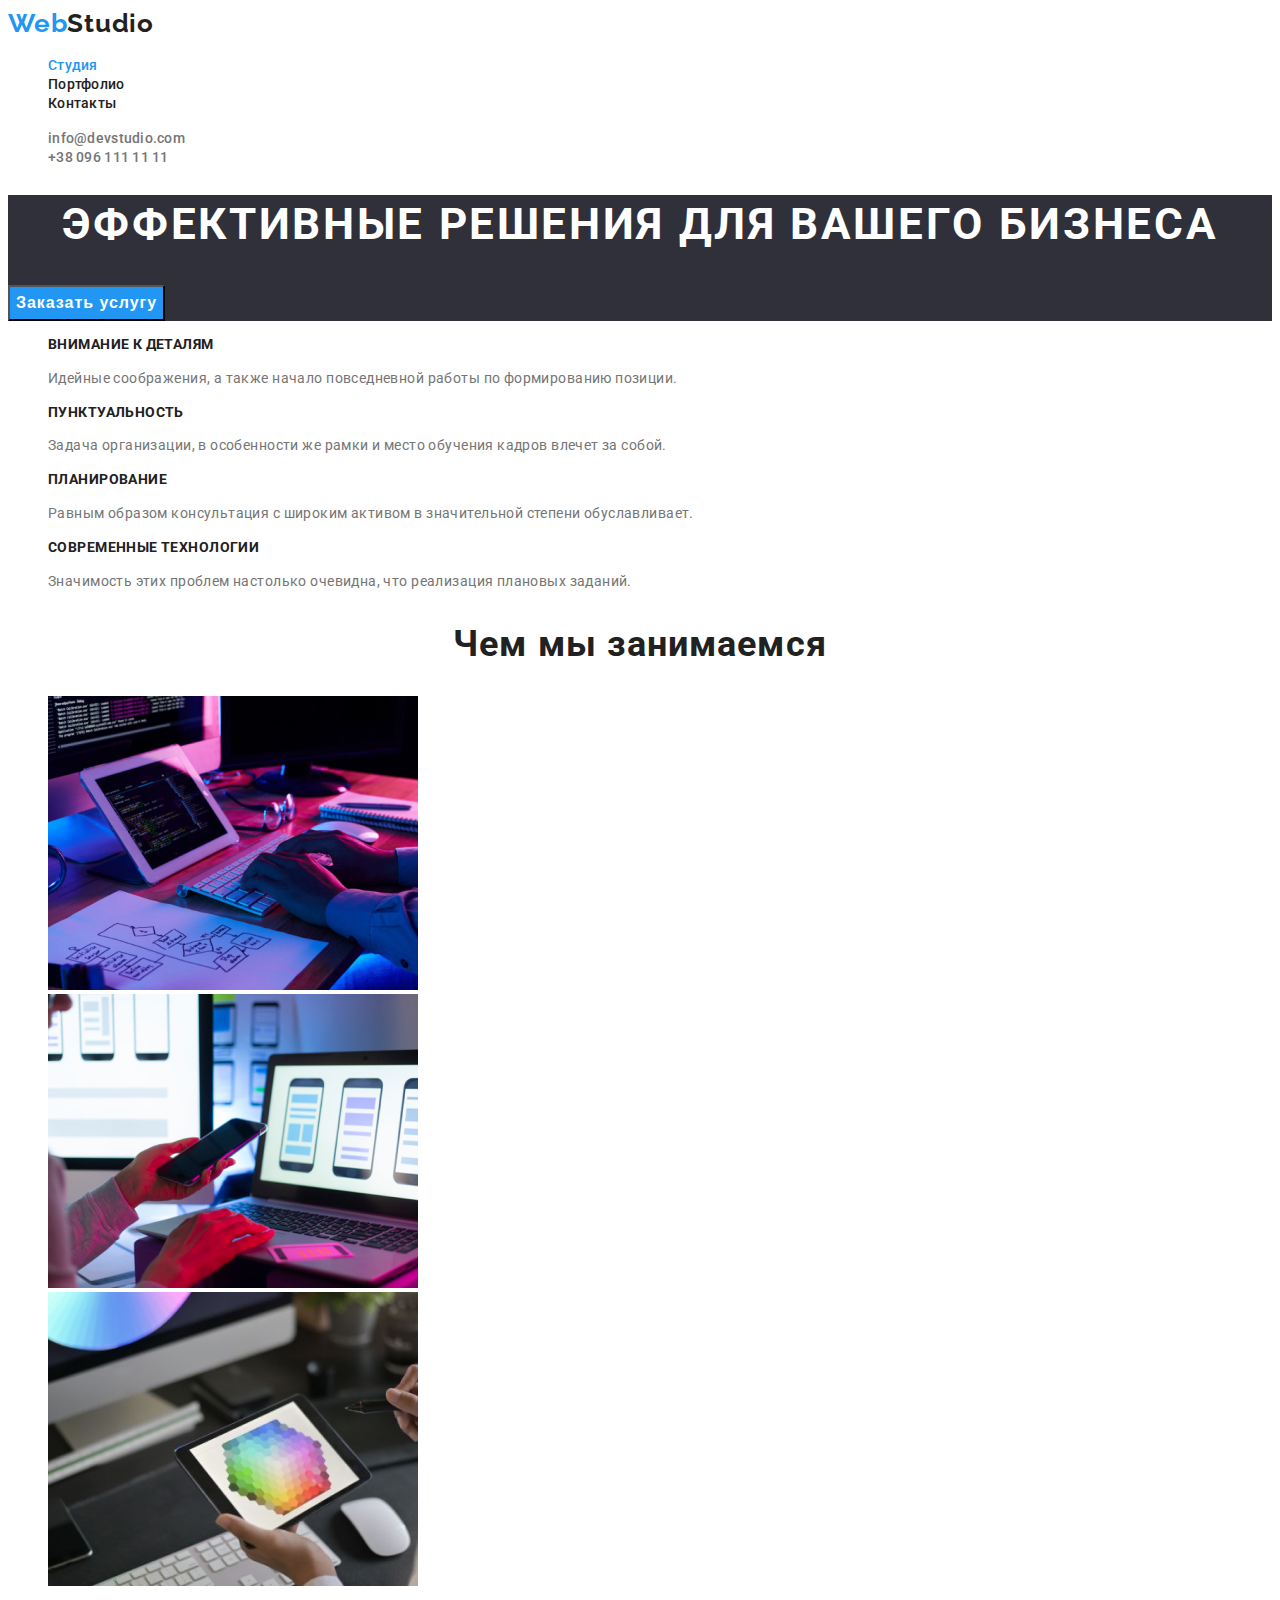
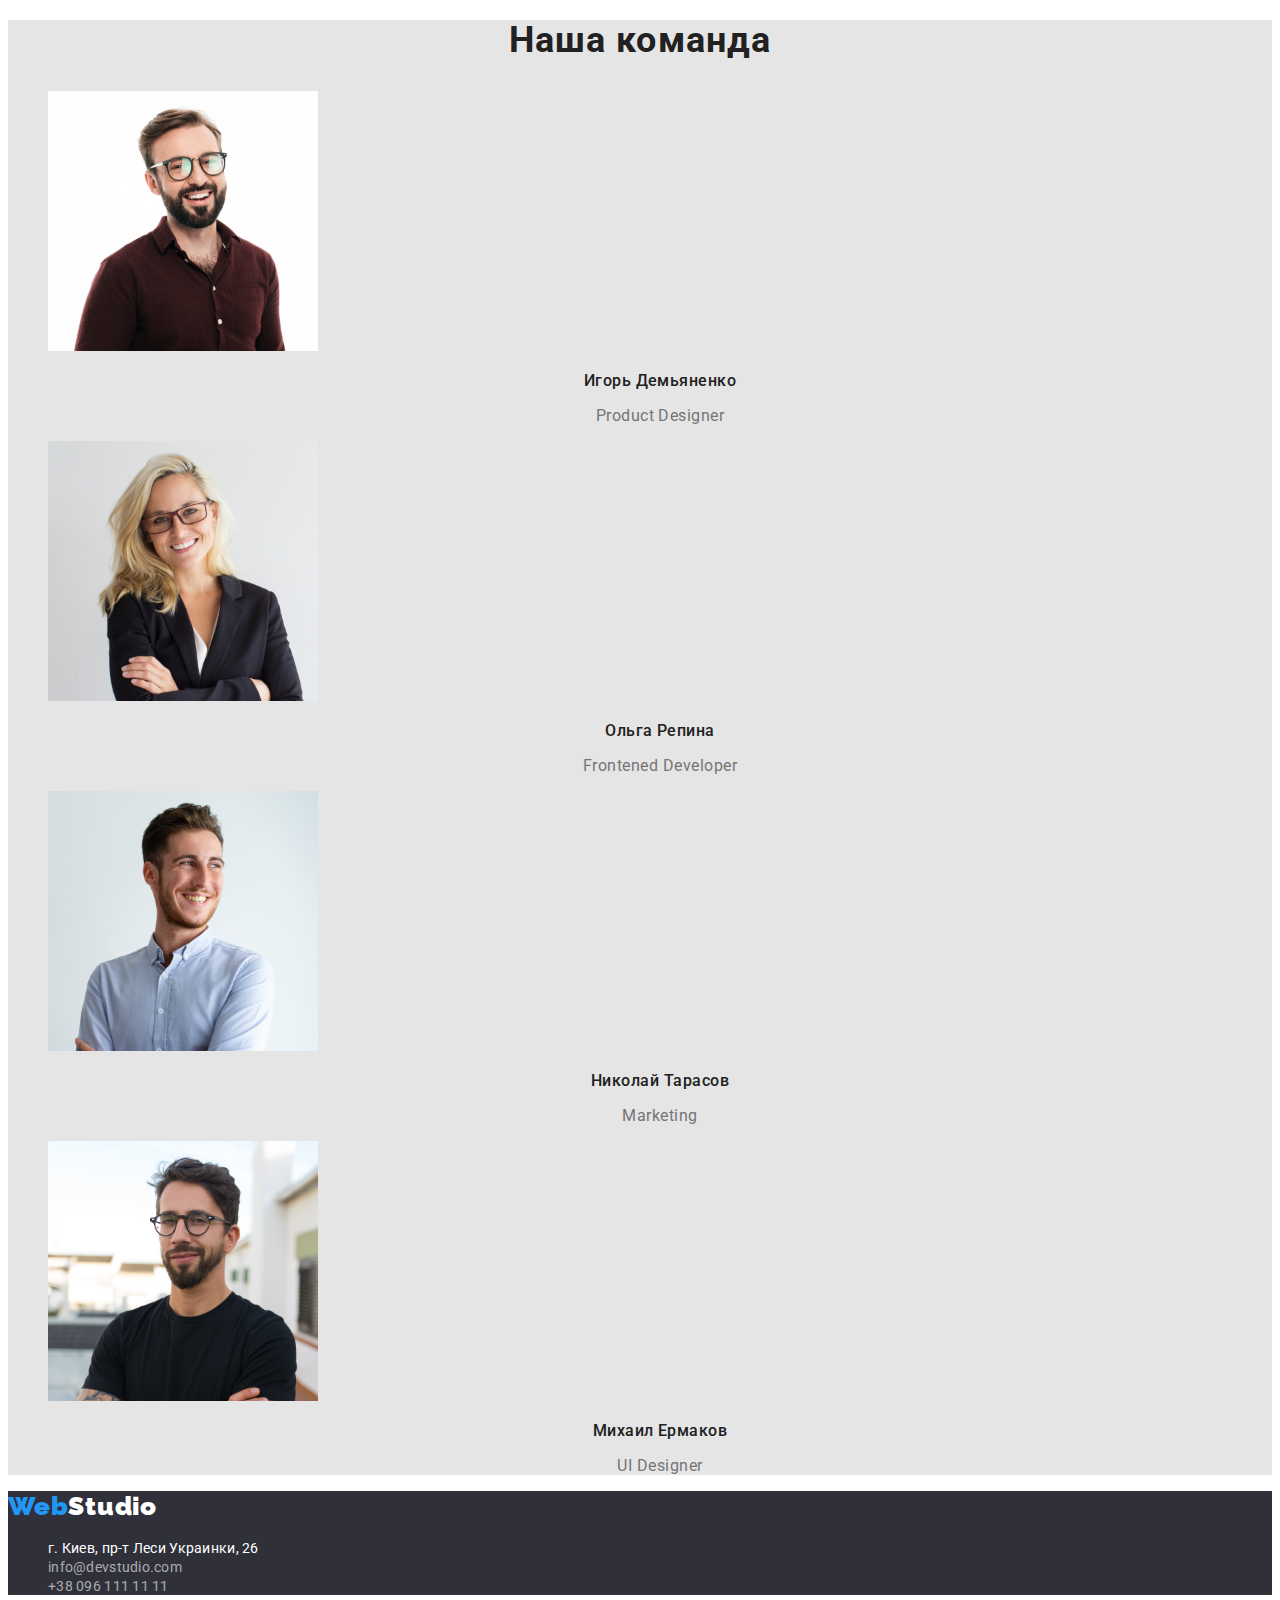
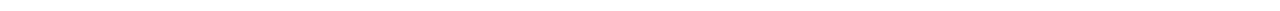
<file: index.html>
<!DOCTYPE html>
<html lang="ru">
<head>
    <meta charset="UTF-8">
    <meta http-equiv="X-UA-Compatible" content="IE=edge">
    <meta name="viewport" content="width=device-width, initial-scale=1.0">
     <title> Студио </title>
     <link rel="preconnect" href="https://fonts.gstatic.com">
    <link href="https://fonts.googleapis.com/css2?family=Raleway:wght@700&family=Roboto:wght@400;500;700;900&display=swap"
        rel="stylesheet">
    <link rel="stylesheet" href="https://cdnjs.cloudflare.com/ajax/libs/modern-normalize/1.0.0/modern-normalize.min.css" integrity="sha512-ISS7cAi1PEhQ8jnbJpJZMd29NlhNj4AWYyLOSp2CE/CsHxTCu+r+t0D2yoJudVrd0/8fTVPUVDzY5Tvli75u/g==" crossorigin="anonymous" />

    <link rel="stylesheet" href=" ./portfolio.html">
    <link rel="stylesheet" href = " ./css/styles.css" />
</head>
<body class="body">
    <header class="header" >
        <nav class ="navigation">
    <a class="logo logo-f link" href="./index.html"><span class="logo-web ">Web</span>Studio </a>
    <ul class="navigation-list list">
        <li class="navigation-item"><a class="navigation-link1 link current" href="./index.html" >Студия</a></li>
        <li class="navigation-item"><a class="navigation-link1 link" href="./portfolio.html" >Портфолио</a></li>
        <li class="navigation-item" ><a class="navigation-link1 link" href="" >Контакты</a>    </li>
    </ul>
</nav>
    <ul class="navigation-list list">
        <li class="navigation-item"> <a class="navigation-link link" href="mailto:info@devstudio.com">info@devstudio.com</a></li>
        <li class="navigation-item"> <a class="navigation-link link"  href="tel:+380961111111">+38 096 111 11 11</a></li>
    </ul>
    
    </header>
    <main>
    <!--HERO-->
    <section class="hero">
    <h1 class="hero-title" >  ЭФФЕКТИВНЫЕ РЕШЕНИЯ ДЛЯ ВАШЕГО БИЗНЕСА</h1>
    <button class="modal-btn" type="button">Заказать услугу</button>
    
    </section>
    <!--softskills-->
    <section class="feature">
        <h2 hidden>Особенности</h2>
        
    <ul class="feature-list list">
        <li class="feature-list-item">
            <h3 class="feature-title ">Внимание к деталям</h3>
            <p class="feature-text"> Идейные соображения, а также начало повседневной работы по формированию позиции.</p>
        </li>

        <li class="feature-list-item">
            <h3 class="feature-title">Пунктуальность</h3>
            <p class="feature-text">Задача организации, в особенности же рамки и место обучения кадров влечет за собой.</p>
        </li>
        
        
        <li class="feature-list-item">
            <h3 class="feature-title">Планирование</h3>
            <p class="feature-text">Равным образом консультация с широким активом в значительной степени обуславливает.</p>
        </li>
        <li class="feature-list-item">
            <h3 class="feature-title ">Современные технологии</h3>
            <p class="feature-text">Значимость этих проблем настолько очевидна, что реализация плановых заданий.</p>
        </li>
    </ul>
    </section >
    <!--Whatwearedoing-->
    <section class="work">
        <h2 class="work-title">Чем мы занимаемся</h2>
        <ul class="work-list list"> 
            <li><img  class="work-list-img" src="./images/whatwearedoing/img-1.jpg" alt="написание программы по алгоритму" width="370" height="294"></li>
            <li><img  class="work-list-img" src="./images/whatwearedoing/img-2.jpg" alt="составление дизайна для мобильного" width="370" height="294"></li>
            <li><img  class="work-list-img" src="./images/whatwearedoing/img-3.jpg" alt="выбор цвета" width="370" height="294"></li>
        </ul>
    </section>
    <!--Ourteam-->
    <section class="team">
        <h2 class="work-title">Наша команда</h2>
      <ul class="team-list list"><li class="team-list-item"><img class="team-list-img" src="./images/ourteam/img-1.jpg" alt="Игорь Демьяненко " width="270" height="260">
        <h3 class="team-list-title">Игорь Демьяненко</h3>
    <p class="team-list-position">Product Designer</p></li>
      <li class="team-list-item"><img class="team-list-img" src="./images/ourteam/img-4.jpg" alt="Ольга Репина"  width="270" height="260">
        <h3 class="team-list-title">Ольга Репина</h3>
    <p class="team-list-position">Frontened Developer</p></li>
      <li class="team-list-item"><img  class="team-list-img" src="./images/ourteam/img-3.jpg" alt="Николай Тарасов"  width="270" height="260">
        <h3 class="team-list-title">Николай Тарасов</h3>
    <p class="team-list-position">Marketing</p></li>
      <li class="team-list-item"><img class="team-list-img" src="./images/ourteam/img-2.jpg" alt="Михаил Ермаков"  width="270" height="260">
        <h3 class="team-list-title">Михаил Ермаков</h3>
    <p class="team-list-position">UI Designer</p></li></ul>


    </section>
    </main>
    <!--Contact information-->
    <footer class="footer">
        
        <a class="logo logo-2 link" href="./index.html"><span class="logo-web ">Web</span>Studio </a>
            <address class="address">     
         <ul class="address-list list">      
        <li class="navigation-item"><a class="navigation-2 link" href="https://goo.gl/maps/1tTXgN1BTGEtPTfN8" target="_blank" rel="noopener noreferrer"> г. Киев, пр-т Леси Украинки, 26</a></li>
        <li class="navigation-item"><a class="navigation-1 link" href="mailto:info@devstudio.com">info@devstudio.com</a></li>
        <li class="navigation-item"><a class="navigation-1 link" href="tel:380961111111">+38 096 111 11 11</a>
        </li>
    </ul>
        </address>
    </footer>


</body>
</html>
</file>
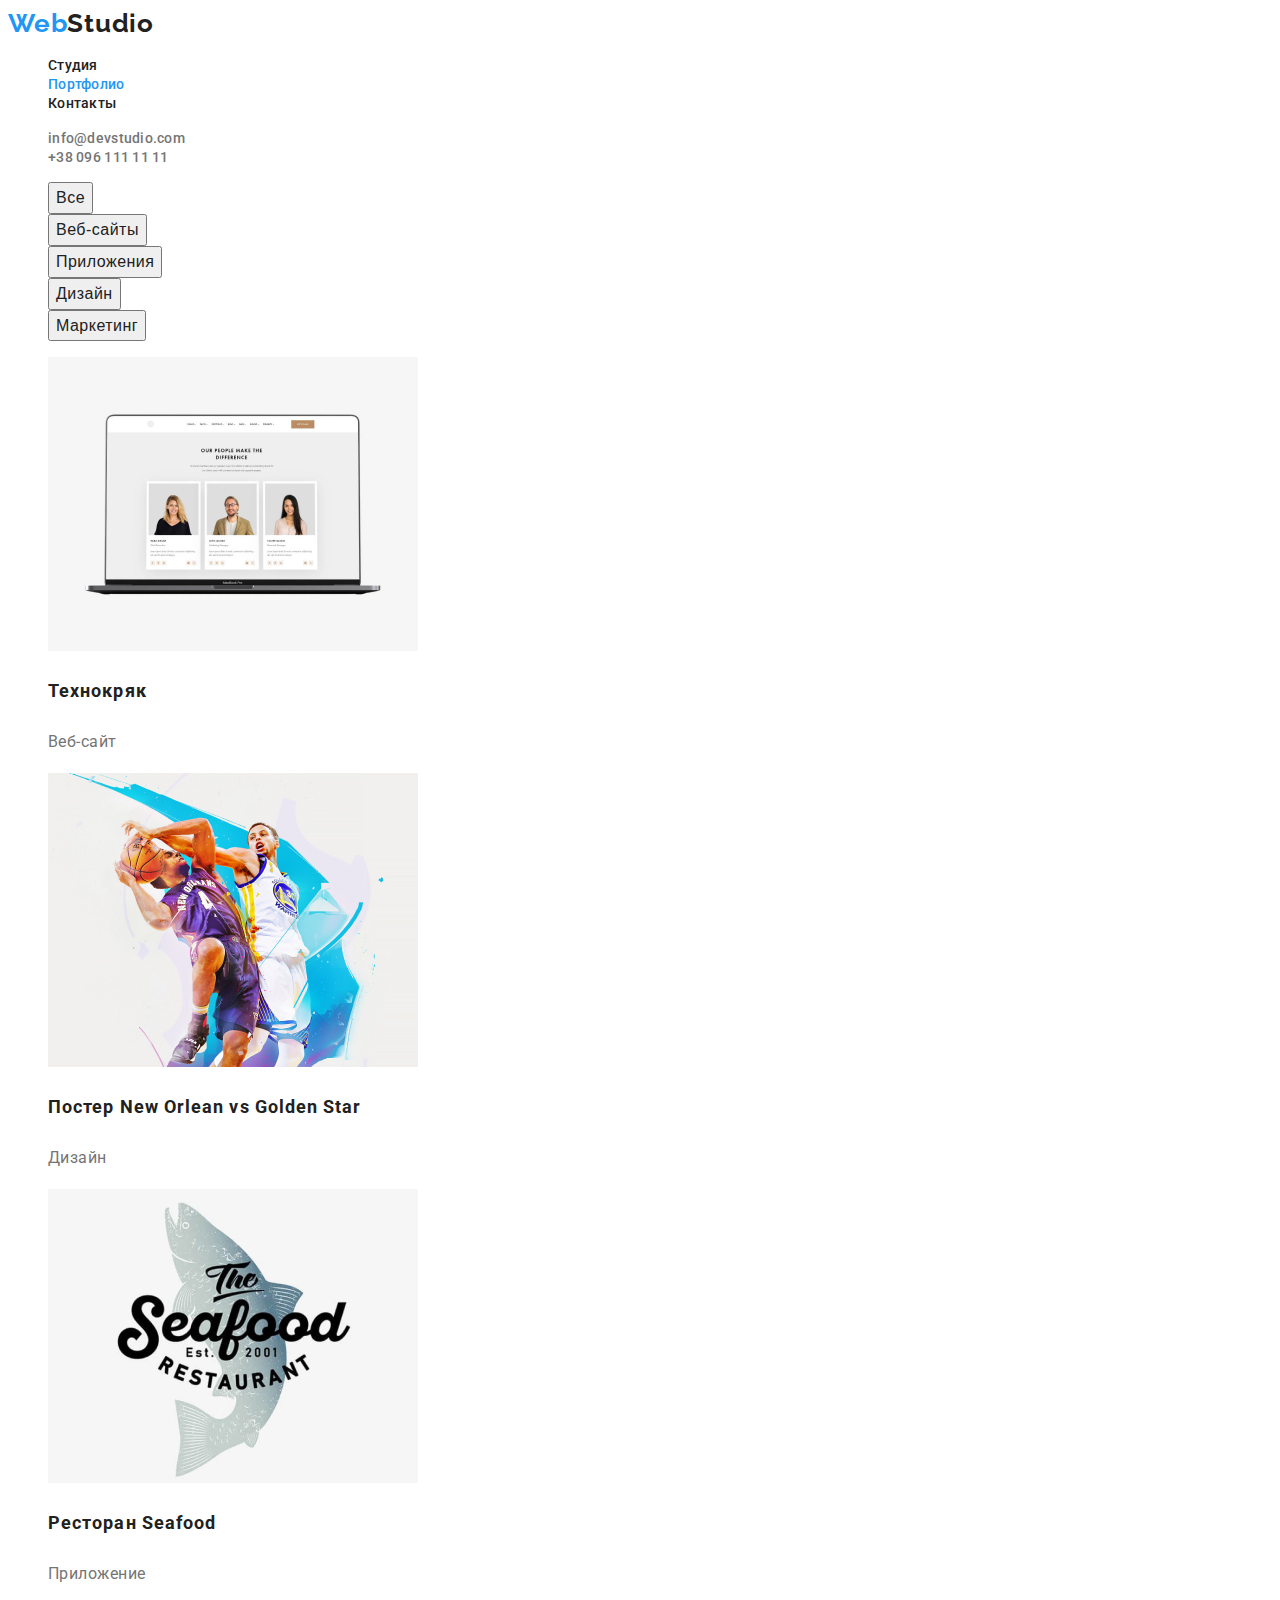
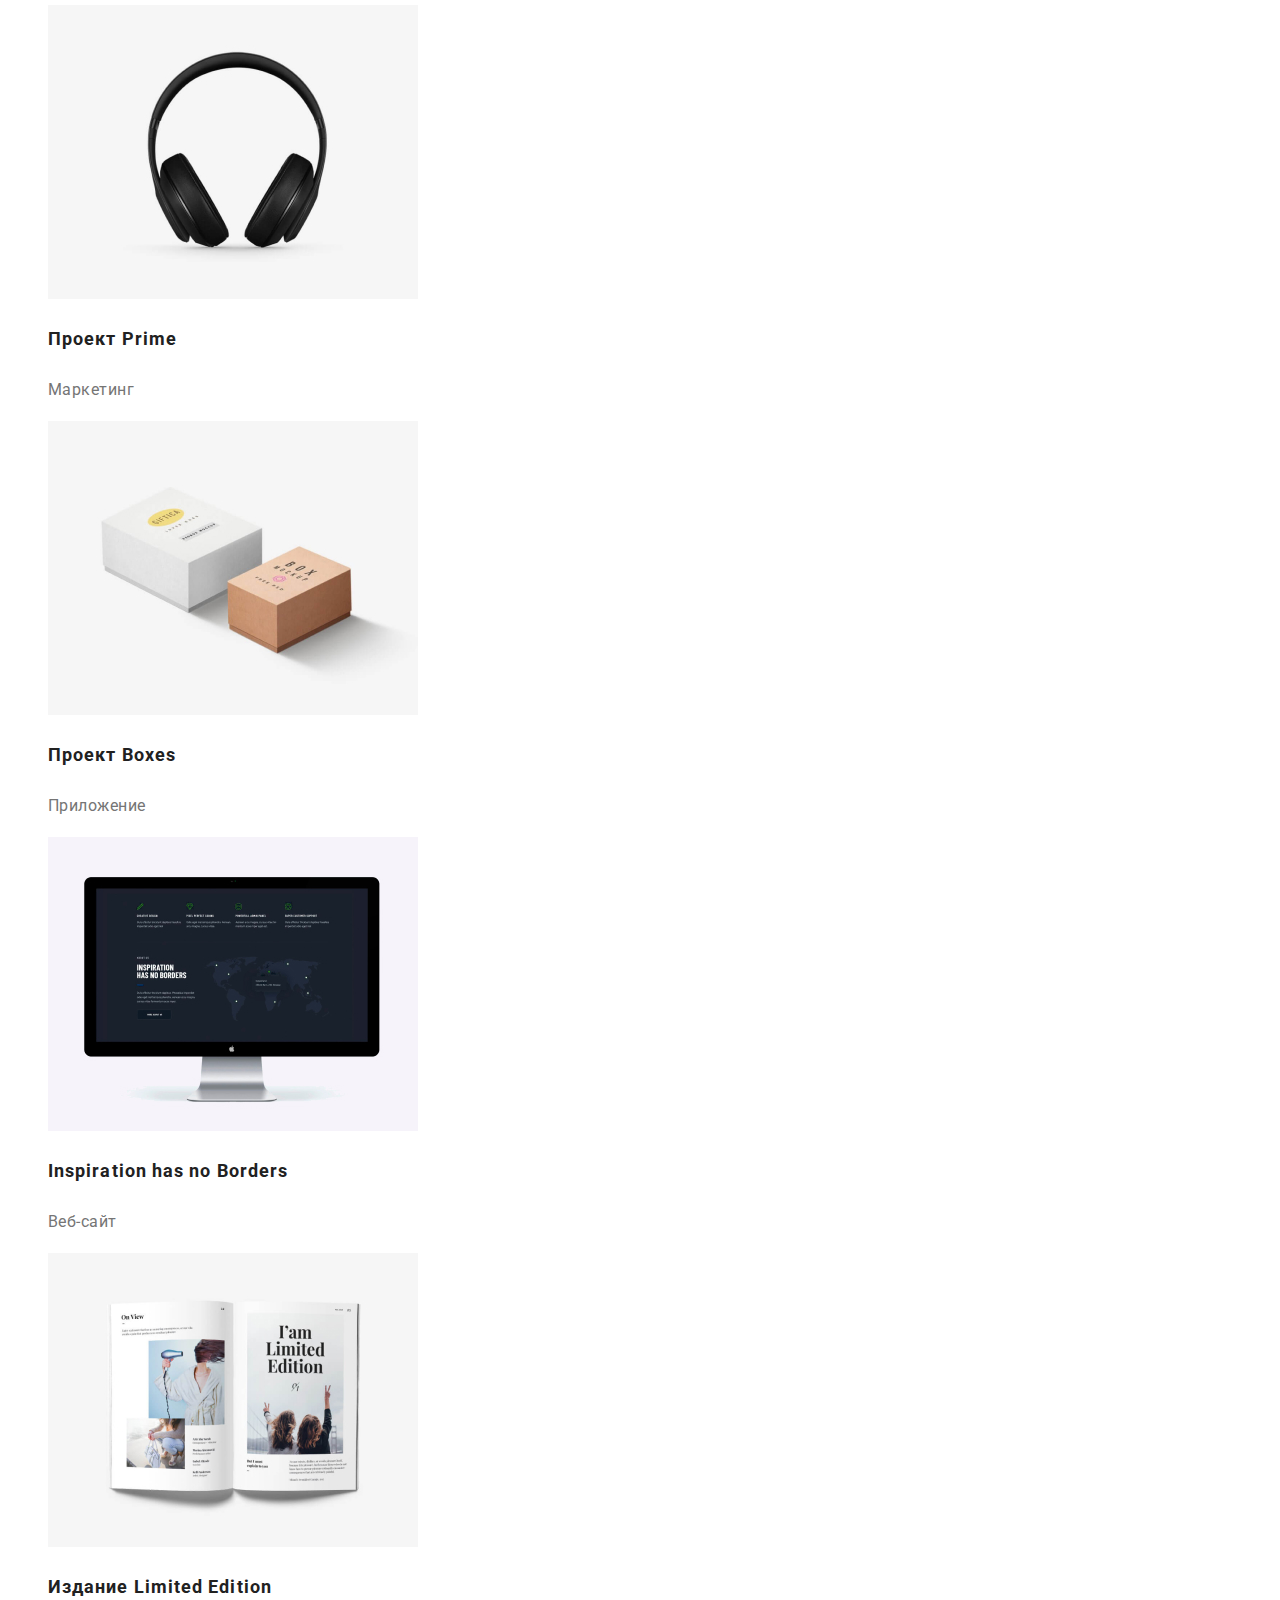
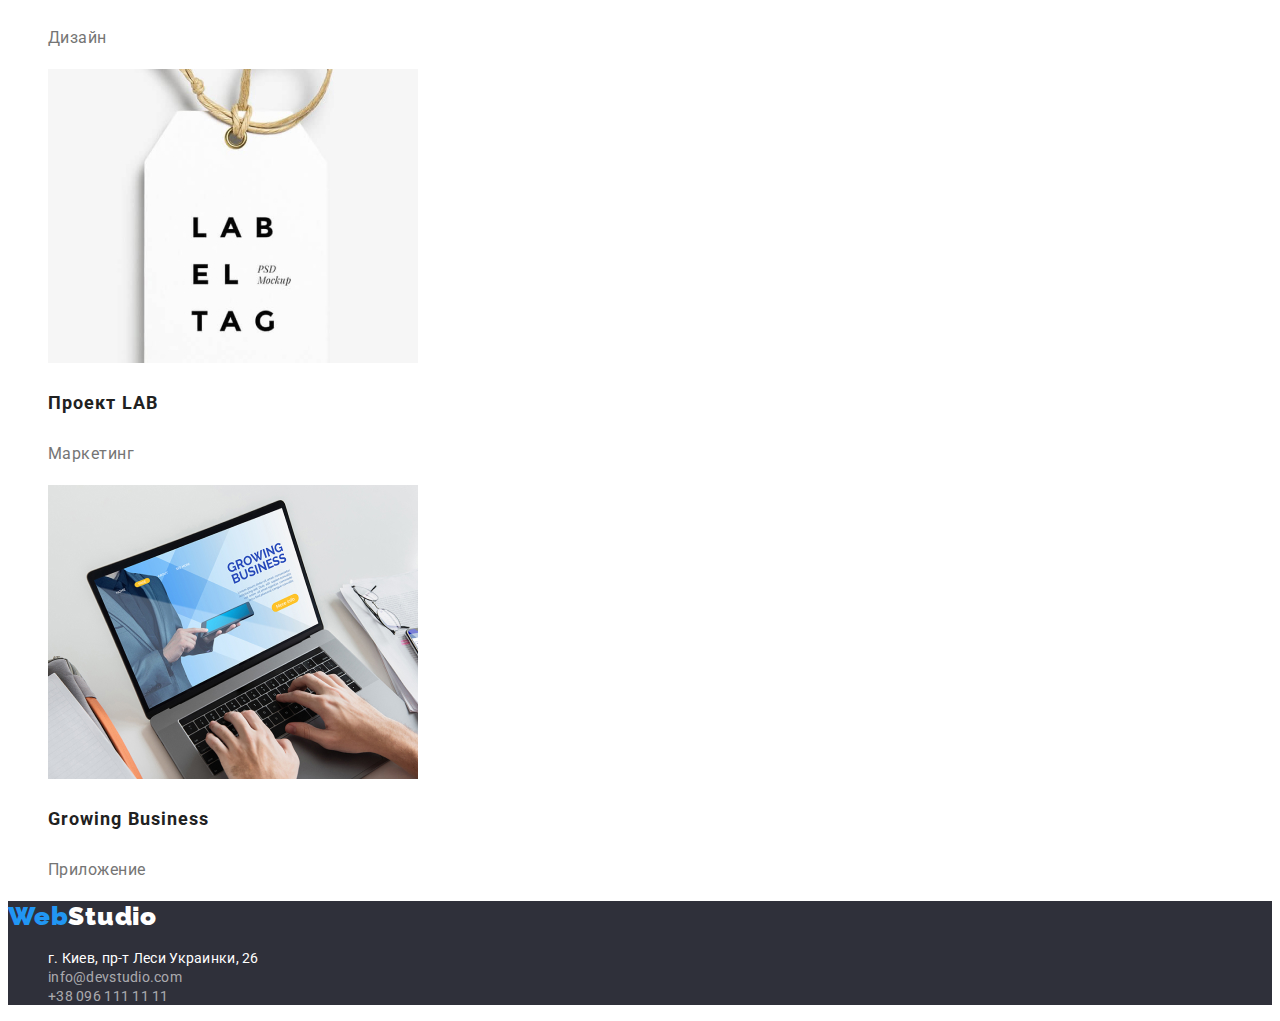
<file: portfolio.html>
<!DOCTYPE html>
<html lang="ru">
<head>
    <meta charset="UTF-8">
    <meta http-equiv="X-UA-Compatible" content="IE=edge">
    <meta name="viewport" content="width=device-width, initial-scale=1.0">
    <title>Портфолио</title>
    <link rel="preconnect" href="https://fonts.gstatic.com">
    <link href="https://fonts.googleapis.com/css2?family=Raleway:wght@700&family=Roboto:wght@400;500;700;900&display=swap"
        rel="stylesheet">
    <link rel="stylesheet" href="https://cdnjs.cloudflare.com/ajax/libs/modern-normalize/1.0.0/modern-normalize.min.css"
        integrity="sha512-ISS7cAi1PEhQ8jnbJpJZMd29NlhNj4AWYyLOSp2CE/CsHxTCu+r+t0D2yoJudVrd0/8fTVPUVDzY5Tvli75u/g=="
        crossorigin="anonymous" />
 
    <link rel="stylesheet" href="./css/styles.css">
</head>
<body>
    <!-- header-->
    <header class="header" >
        <nav class ="navigation">
    <a class="logo logo-f link" href="./index.html"><span class="logo-web ">Web</span>Studio </a>
    <ul class="navigation-list list">
        <li class="navigation-item"><a class="navigation-link1 link" href="./index.html" >Студия</a></li>
        <li class="navigation-item"><a class="navigation-link1 link current" href="./portfolio.html" >Портфолио</a></li>
        <li class="navigation-item" ><a class="navigation-link1 link" href="" >Контакты</a>    </li>
    </ul>
</nav>
    <ul class="contact list">
        <li class="navigation-item"> <a class="navigation-link link" href="mailto:info@devstudio.com">info@devstudio.com</a></li>
        <li class="navigation-item"> <a class="navigation-link link"  href="tel:+380961111111">+38 096 111 11 11</a></li>
    </ul>
    
    </header>
    <main>
         <!--Portfolio-->
      <section>
        <h1 hidden>Портфолио</h1>
        
        <!--Filters-->
        <section class="filters">
            <h2 hidden>Фильтры</h2>
            
            <ul class="filter-list list">
                <li class="filter-item">
                    <button class="modal-btn-filter" type="button">Все</button>
                </li>
            
                <li class="filter-item">
                    <button class="modal-btn-filter" type="button">Веб-сайты</button>
                </li>
            
                <li class="filter-item">
                    <button class="modal-btn-filter" type="button">Приложения</button>
                </li>
            
                <li class="filter-item">
                    <button class="modal-btn-filter" type="button">Дизайн</button>
                </li>
            
                <li class="filter-item">
                    <button class="modal-btn-filter" type="button">Маркетинг</button>
                </li>
            </ul>
        </section>
       
      
             <!--Gallery-->
             <section class="Gallery">
                <h2 hidden>Галерея</h2>
                
                <ul class="gallery-list list">
                    <li class="gallery-list-item">
                        <a class="gallery-list-link link" href="">
                            <img class="gallery-list-img" src="./images/portfolio/img1.jpg" alt="сайт веб-разработчиков">
                            <h3 class="gallery-list-title">Технокряк</h3>
                            <p class="gallery-list-position">Веб-сайт</p>
                        </a>
                    </li>
                
                    <li class="gallery-list-item">
                        <a class="gallery-list-link link" href="">
                            <img class="gallery-list-img" src="./images/portfolio/img2.jpg" alt="баскетбольный постер">
                            <h3 class="gallery-list-title">Постер New Orlean vs Golden Star</h3>
                            <p class="gallery-list-position">Дизайн</p>
                        </a>
                    </li>
                
                    <li class="gallery-list-item">
                        <a class="gallery-list-link link" href="">
                            <img class="gallery-list-img" src="./images/portfolio/img3.jpg" alt="логотип ресторана">
                            <h3 class="gallery-list-title">Ресторан Seafood</h3>
                            <p class="gallery-list-position">Приложение</p>
                        </a>
                    </li>
                
                    <li class="gallery-list-item">
                        <a class="gallery-list-link link" href="">
                            <img class="gallery-list-img" src="./images/portfolio/img4.jpg" alt="наушники">
                            <h3 class="gallery-list-title">Проект Prime</h3>
                            <p class="gallery-list-position">Маркетинг</p>
                        </a>
                    </li>
                
                    <li class="gallery-list-item">
                        <a class="gallery-list-link link" href="">
                            <img class="gallery-list-img" src="./images/portfolio/img5.jpg" alt="лежат две коробки">
                            <h3 class="gallery-list-title">Проект Boxes</h3>
                            <p class="gallery-list-position">Приложение</p>
                        </a>
                    </li>
                
                    <li class="gallery-list-item">
                        <a class="gallery-list-link link" href="">
                            <img class="gallery-list-img" src="./images/portfolio/img6.jpg" alt="монитор на котором открыт сайт">
                            <h3 class="gallery-list-title" lang="en">Inspiration has no Borders</h3>
                            <p class="gallery-list-position">Веб-сайт</p>
                        </a>
                    </li>
                
                    <li class="gallery-list-item">
                        <a class="gallery-list-link link" href="">
                            <img class="gallery-list-img" src="./images/portfolio/img7.jpg" alt="открытая книга">
                            <h3 class="gallery-list-title">Издание Limited Edition</h3>
                            <p class="gallery-list-position">Дизайн</p>
                        </a>
                    </li>
                
                    <li class="gallery-list-item">
                        <a class="gallery-list-link link" href="">
                            <img class="gallery-list-img" src="./images/portfolio/img8.jpg" alt="бирка с подписью label tag ">
                            <h3 class="gallery-list-title">Проект LAB</h3>
                            <p class="gallery-list-position">Маркетинг</p>
                        </a>
                    </li>
                
                    <li class="gallery-list-item">
                        <a class="gallery-list-link link" href="">
                            <img class="gallery-list-img" src="./images/portfolio/img9.jpg" alt="мужчина работает за ноутбуком">
                            <h3 class="gallery-list-title" lang="en">Growing Business</h3>
                            <p class="gallery-list-position">Приложение</p>
                        </a>
                    </li>
                </ul>
            </section>
            
            
          </section>
                           
                    
        </main>
           <!--Contact information-->
    <footer class="footer">
        
        <a class="logo logo-2 link" href="./index.html"><span class="logo-web ">Web</span>Studio </a>
            <address class="address">     
         <ul class="address-list list">      
            <li class="navigation-item"><a class="navigation-2 link" href="https://goo.gl/maps/1tTXgN1BTGEtPTfN8" target="_blank" rel="noopener noreferrer"> г. Киев, пр-т Леси Украинки, 26</a></li>
            <li class="navigation-item"><a class="navigation-1 link" href="mailto:info@devstudio.com">info@devstudio.com</a></li>
            <li class="navigation-item"><a class="navigation-1 link" href="tel:380961111111">+38 096 111 11 11</a>
            </li>
        </ul>
        </address>
    </footer>


</body>
</html>
</file>
<file: css/styles.css>
:root{
    --main-font: "Roboto", sans-serif;
    --secondary-font: "Raleway", sans-serif;
    --primary-text-colour:  #757575;
    --title-text-colour: #FFFFFF;
    --secondary-title-text-colour:#212121;
    --primary-bg-colour: #FFFFFF;
    --secondary-bg-colour:#2F303A;
    --third-bg-colour:#188ce8;
    --accent-colour: #2196F3;
    --fourth-bg-colour:#f5f4fa;
    --footer-colour: rgba(255, 255, 255, 0.6);
    --our-team-color:#E5E5E5;
}

    body {
        background-color: var(--primary-bg-colour);
        color:  var(--primary-text-colour);
        font-family: var(--main-font); }
.link
{
    text-decoration: none;
}

.list{
    list-style: none;
}

.address{
    font-style: normal;
}

/* COMPONENTS */
.modal-btn {
    font-weight: 700;
  font-size: 16px;
  line-height: 1.87;
  display: flex;
  align-items: center;
  text-align: center;
  letter-spacing: 0.06em;
  cursor: pointer;
    color: var(--primary-bg-colour);
    background-color: var(--accent-colour);
}
    .modal-btn:hover,
    .modal-btn:focus 
    { background-color:var(--third-bg-colour);
    color: var(--primary-bg-colour);

    }

    .modal-btn-filter {
        font-weight: 500;
        font-size: 16px;
        line-height: 1.62;
        lign-items: center;
        text-align: center;
        letter-spacing: 0.03em;
        cursor: pointer;
        color: var(--secondary-title-text-colour);
        background color: var(--fourth-bg-colour);
      }
      .modal-btn-filter:hover,
      .modal-btn-filter:focus {
        background-color: var(--accent-colour);
        color: var(--primary-bg-colour);
      }



/* Logo */ 
.logo {
    font-family: var(--secondary-font);
    font-weight: 900;
    font-size: 26px;
    line-height: 1.19;
    letter-spacing: 0.03em;
   }

   .logo-f{
    color: var(--secondary-title-text-colour);
    font-weight: bold;
    }

   .logo-web{
    font-size: 26px;
    line-height: 1.19;
color: var(--accent-colour);
   }

        .logo-2  {
            color: var(--primary-bg-colour);
         }
    
.work-title {
    font-weight: 700;
    font-size: 36px;
    line-height: 1.16;
    text-align: center;
    letter-spacing: 0.03em;
    color: var(--secondary-title-text-colour);
  }

  /*  END COMPONENTS  */

  /*  HEADER  */

  .navigation-link  
  {
    font-family: var(--main-font);
    font-weight: 500;
    font-size: 14px;
    line-height: 1.14;
    letter-spacing: 0.02em;
    color:  var(--primary-text-colour);
  }
    .navigation-link1 {
        font-family: var(--main-font);
        font-weight: 500;
        font-size: 14px;
        line-height: 1.14;
        letter-spacing: 0.02em;
        color:  var(--secondary-title-text-colour);
}
.navigation-1 
{
    font-family: var(--main-font);
    font-weight: 400;
    font-size: 14px;
    line-height: 1.14;
    letter-spacing: 0.02em;
    color:  var(--footer-colour); }
.navigation-2 
{
    font-family: var(--main-font);
    font-weight: 400;
    font-size: 14px;
    line-height: 1.14;
    letter-spacing: 0.02em;
    color:  var(--title-text-colour); }
.navigation-link1:hover ,
.navigation-link1:focus,
.navigation-link1:active {
    color:   var(--accent-colour);
    
}
.navigation-link:hover ,
.navigation-link:focus,
.navigation-link:active {
    color:   var(--accent-colour);
    
}


.current {
  color: var(--accent-colour);
}

/*  END HEADER  */

/*   HERO  */
.hero {
    background-color: var(--secondary-bg-colour);
  }
  .hero-title {
    font-weight: 700;
    font-size: 44px;
    line-height: 1.36;
    text-align: center;
    letter-spacing: 0.06em;
    text-transform: uppercase;
    color: var(--primary-bg-colour);
  }
  /*  END HERO  */

/*     SOFTSKILLS    */
.feature-title {
    font-weight: 700;
    font-size: 14px;
    line-height: 1.14;
    letter-spacing: 0.03em;
    text-transform: uppercase;
    color: var(--secondary-title-text-colour);
  }
  .feature-text {
    font-weight: 400;
    font-size: 14px;
    line-height: 1.71;
    letter-spacing: 0.03em;
  }
  /*   END SOFTSKILLS */

/*    What we are we doing   */

/*    END What  we are doing  */

  /*  OUR TEAM   */
.team-list-title {
    font-weight: 500;
    font-size: 16px;
    line-height: 1.19;
    text-align: center;
    letter-spacing: 0.03em;
    color: var(--secondary-title-text-colour);
  }
  .team-list-position {
    font-weight: 400;
    font-size: 16px;
    line-height: 1.19;
    text-align: center;
    letter-spacing: 0.03em;
  }

  .team {
background-color: var(--our-team-color);
  }
  /*      END OUR TEAM       */
  /*   FOOTER     */
  .footer {
    background-color: var(--secondary-bg-colour);
  }
  
  /*   END FOOTER   */
  
/*   GALLERY  */
.gallery-list-title {
    font-weight: 700;
    font-size: 18px;
    line-height: 2;
    letter-spacing: 0.06em;
    color: var(--secondary-title-text-colour);
  }
  .gallery-list-position {
    font-weight: 400;
    font-size: 16px;
    line-height: 1.87;
    letter-spacing: 0.03em;
    color: var(--primary-text-colour);
  }
  /*  END GALLERY    */
</file>
